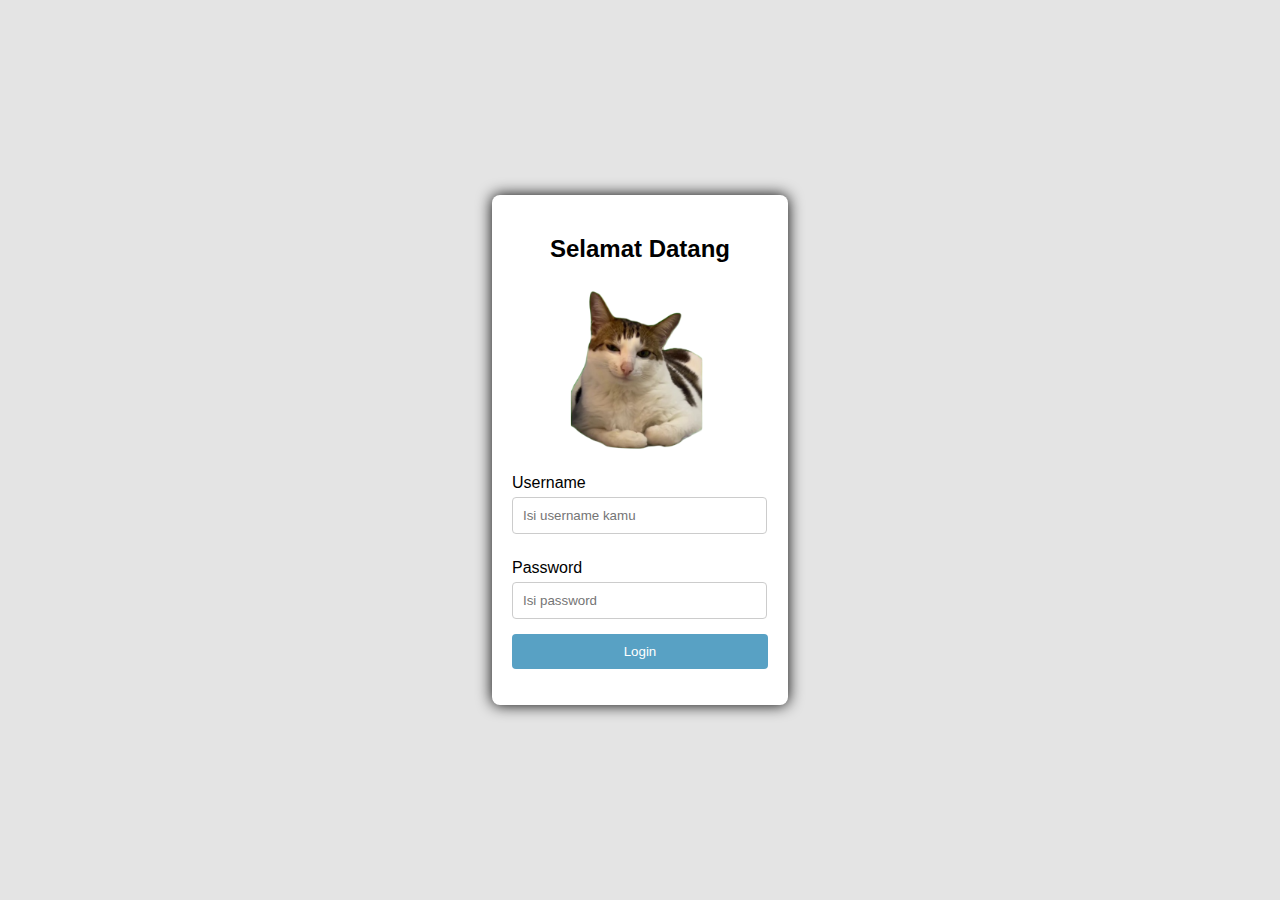
<file: index.html>
<!DOCTYPE html>
<html lang="en">
<head>
    <meta charset="UTF-8">
    <meta name="viewport" content="width=device-width, initial-scale=1.0">
    <title>HalamanLog1</title>
    <link rel="stylesheet" href="log1css.css">
</head>
<body>
    <div class="login-container">
        <h2>Selamat Datang</h2>
        <form id="log1">
            <div class="img"> 
                 <img src="Bahan/kuching.png" alt="ByCahyoAnomManggala">
            </div>
            <label for="username">Username</label>
            <input type="text" id="username" name="username" placeholder="Isi username kamu" required>
            
            <label for="password">Password</label>
            <input type="password" id="password" name="password" placeholder="Isi password" required>
            
            <button type="submit">Login</button>
        </form>
        <p id="loginMessage1"></p>
    </div>

    <script src="https://code.jquery.com/jquery-3.6.0.min.js"></script>
    <script src="https://ajax.googleapis.com/ajax/libs/jquery/3.7.1/jquery.min.js"></script>
    <script src="jquery.js"></script>
</body>
</html>
</file>
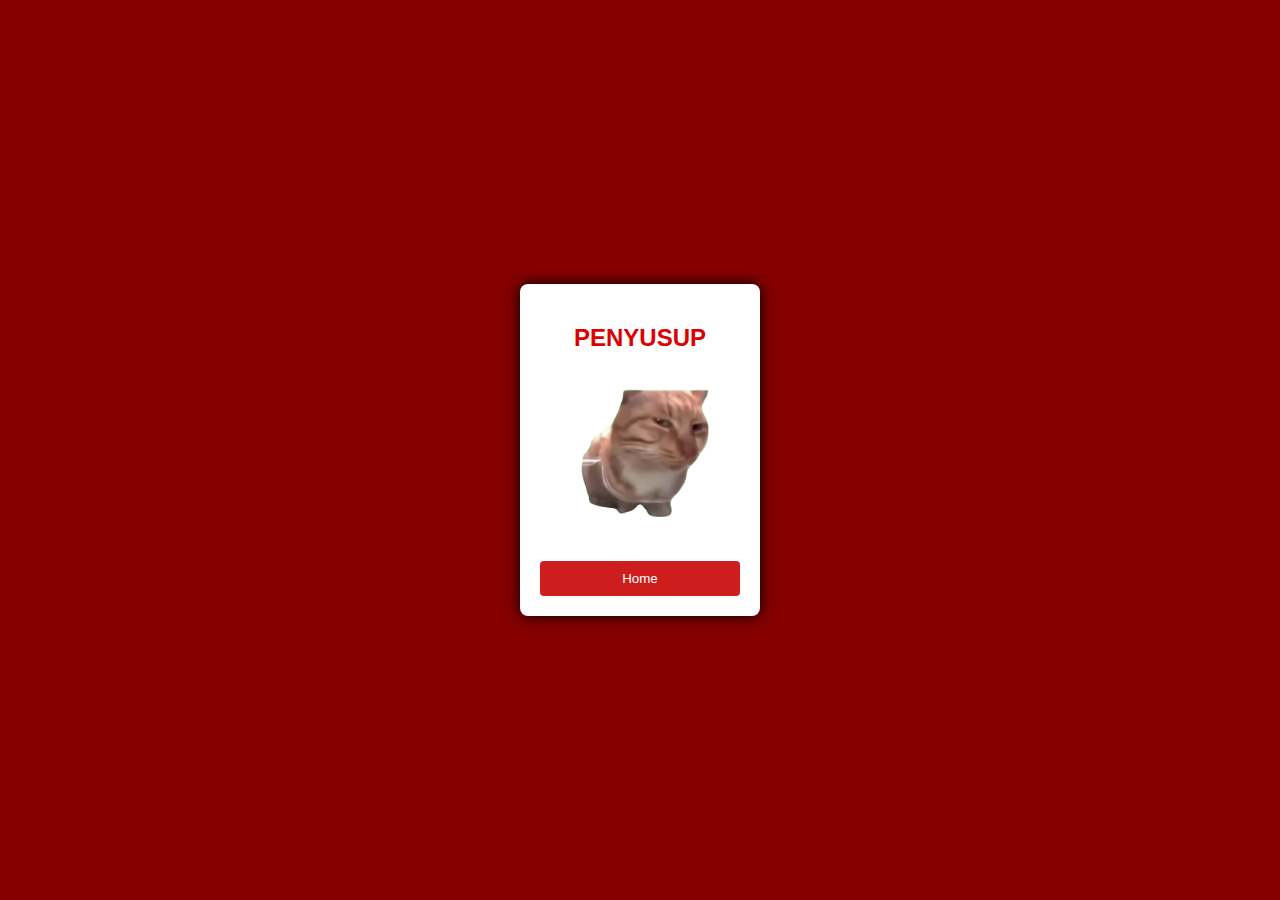
<file: penyusup.html>
<!DOCTYPE html>
<html lang="en">
<head>
    <meta charset="UTF-8">
    <meta name="viewport" content="width=device-width, initial-scale=1.0">
    <title>Penyusup</title>
    <link rel="stylesheet" href="penyusup.css">
</head>
<body>
    <div class="login-container">
        <h2>PENYUSUP</h2>
            <div class="img"> 
                 <img src="Bahan/sus.png" alt="ByCahyoAnomManggala">
            </div>
            <a href="index.html"><button>Home</button></a>
    </div>
    <script src="https://code.jquery.com/jquery-3.6.0.min.js"></script>
    <script src="https://ajax.googleapis.com/ajax/libs/jquery/3.7.1/jquery.min.js"></script>
    <script src="penyusup.js"></script>
</body>
</html>
</file>
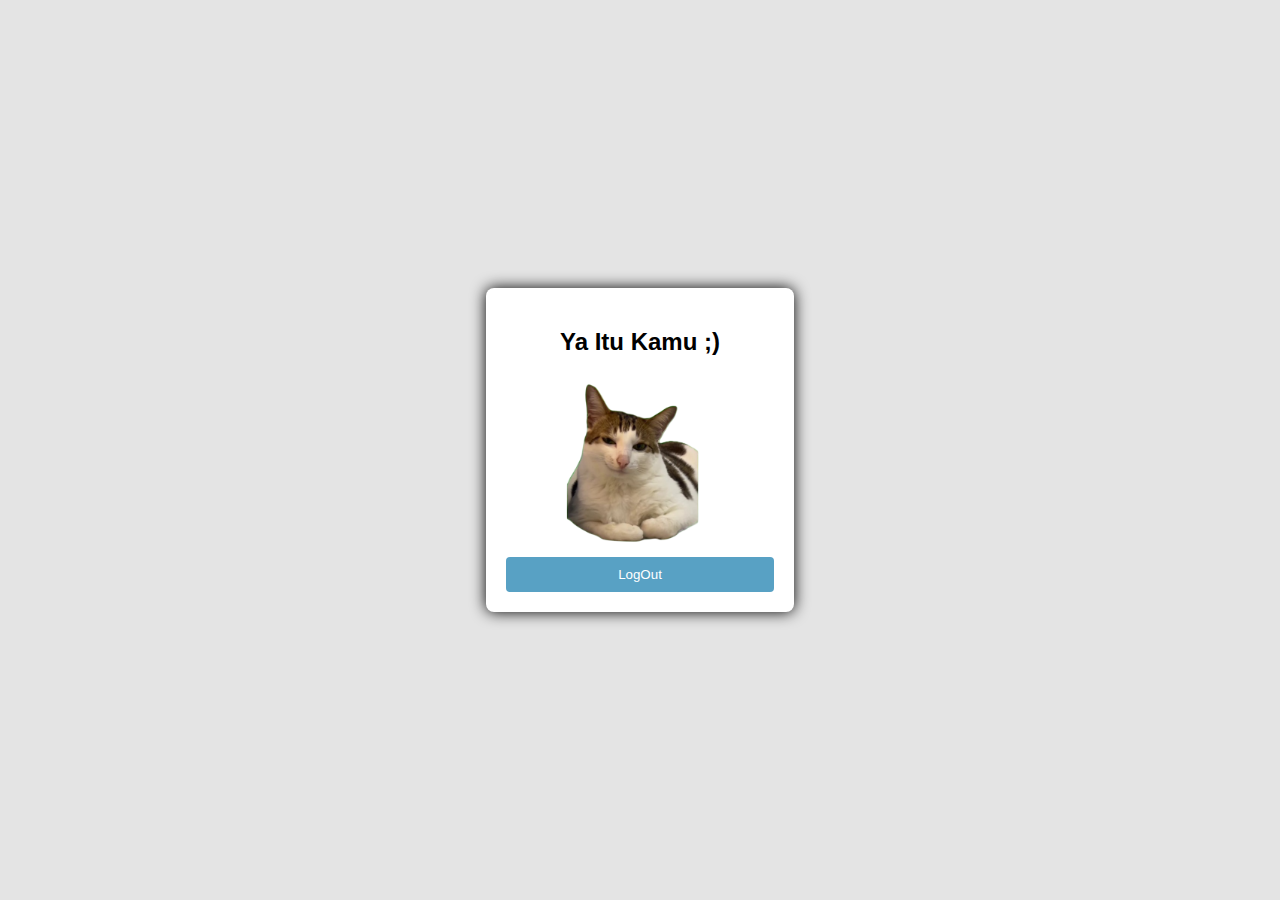
<file: selamat.html>
<!DOCTYPE html>
<html lang="en">
<head>
    <meta charset="UTF-8">
    <meta name="viewport" content="width=device-width, initial-scale=1.0">
    <title>YEAAYYY!!</title>
    <link rel="stylesheet" href="log1css.css">
</head>
<body>
    <div class="login-container">
        <h2>Ya Itu Kamu ;)</h2>
        <div class="img"> 
             <img src="Bahan/kuching.png" alt="ByCahyoAnomManggala">
        <a href="index.html"><button>LogOut</button></a>
    </div>
</body>
</html>
</file>
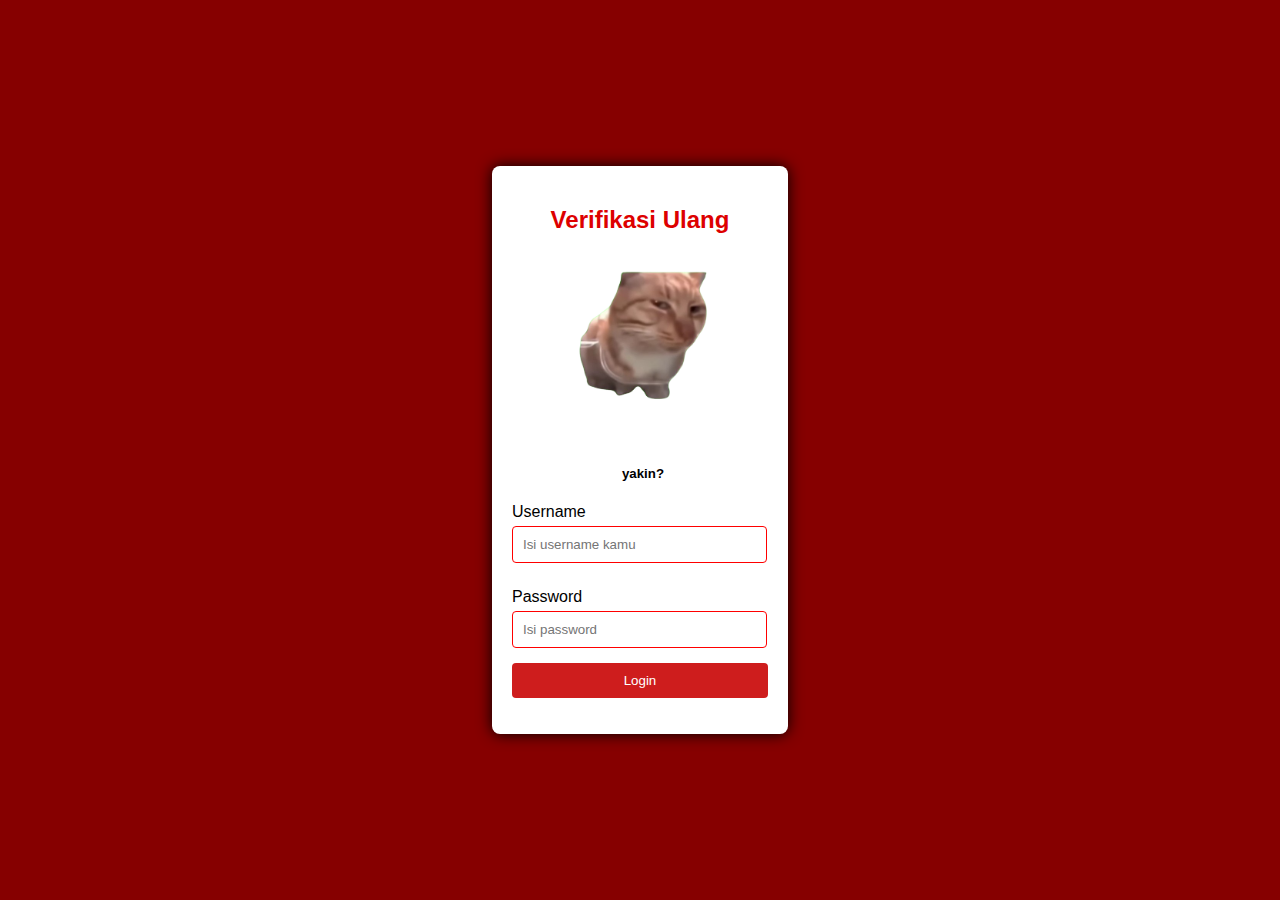
<file: verif.html>
<!DOCTYPE html>
<html lang="en">
<head>
    <meta charset="UTF-8">
    <meta name="viewport" content="width=device-width, initial-scale=1.0">
    <title>Aseli?</title>
    <link rel="stylesheet" href="verif.css">
</head>
<body>
    <div class="login-container">
        <h2>Verifikasi Ulang</h2>
        <form id="log1">
            <div class="img"> 
                 <img src="Bahan/sus.png" alt="ByCahyoAnomManggala">
            </div>
            <h5>yakin?</h5>
            <label for="username">Username</label>
            <input type="text" id="username" name="username" placeholder="Isi username kamu" required>
            
            <label for="password">Password</label>
            <input type="password" id="password" name="password" placeholder="Isi password" required>
            
            <button type="submit">Login</button>
        </form>
        <p id="loginMessage1"></p>
    </div>
    <script src="https://code.jquery.com/jquery-3.6.0.min.js"></script>
    <script src="https://ajax.googleapis.com/ajax/libs/jquery/3.7.1/jquery.min.js"></script>
    <script src="jquery2.js"></script>
</body>
</html>
</file>
<file: log1css.css>
body {
    font-family: 'Segoe UI', Tahoma, Geneva, Verdana, sans-serif;
    display: flex;
    justify-content: center;
    align-items: center;
    height: 100vh;
    margin: 0;
    background-color: #e4e4e4;
}

.login-container {
    padding: 20px;
    background-color: #ffffff;
    border-radius: 8px;
    box-shadow: 0px 0px 15px;
}

h2 {
    text-align: center;
    margin-bottom: 20px;
}

label {
    margin: 10px 0 5px;
    display: block;
}

input[type="text"], input[type="password"] {
    width: 91%;
    padding: 10px;
    margin-bottom: 15px;
    border: 1px solid #ccc;
    border-radius: 4px;
}

button {
    width: 100%;
    padding: 10px;
    background-color: #58a1c4;
    color: white;
    border: none;
    border-radius: 4px;
    cursor: pointer;
}

button:hover {
    background-color: #508ba7;
}

button:active {
    background-color: antiquewhite;
    color: black;
    border-radius: 4px;
    box-shadow: 0px 0px 5px;
}

#loginMessage1 {
    margin-top: 15px;
    color: red;
    text-align: center;
}

img {
    width: 200px;
    height: auto;
    margin-left: 15%;
}

h6 {
    margin-left: 110px;
}
</file>
<file: penyusup.css>
body {
    font-family: 'Segoe UI', Tahoma, Geneva, Verdana, sans-serif;
    display: flex;
    justify-content: center;
    align-items: center;
    height: 100vh;
    margin: 0;
    background-color: #860000;
}

.login-container {
    padding: 20px;
    background-color: #ffffff;
    border-radius: 8px;
    box-shadow: 0px 0px 15px;
}

h2 {
    text-align: center;
    margin-bottom: 20px;
    color: #dd0000;
}

label {
    margin: 10px 0 5px;
    display: block;
}

input[type="text"], input[type="password"] {
    width: 91%;
    padding: 10px;
    margin-bottom: 15px;
    border: 1px solid #ff0000;
    border-radius: 4px;
}

button {
    width: 100%;
    padding: 10px;
    background-color: #ce1d1d;
    color: white;
    border: none;
    border-radius: 4px;
    cursor: pointer;
}

button:hover {
    background-color: #ffffff;
}

button:active {
    background-color: antiquewhite;
    color: black;
    border-radius: 4px;
    box-shadow: 0px 0px 5px;
}

#loginMessage1 {
    margin-top: 15px;
    color: red;
    text-align: center;
}

img {
    width: 200px;
    height: auto;
    margin-left: 6%;
}

h5 {
    margin-left: 82px;
}
</file>
<file: verif.css>
body {
    font-family: 'Segoe UI', Tahoma, Geneva, Verdana, sans-serif;
    display: flex;
    justify-content: center;
    align-items: center;
    height: 100vh;
    margin: 0;
    background-color: #860000;
}

.login-container {
    padding: 20px;
    background-color: #ffffff;
    border-radius: 8px;
    box-shadow: 0px 0px 15px;
}

h2 {
    text-align: center;
    margin-bottom: 20px;
    color: #dd0000;
}

label {
    margin: 10px 0 5px;
    display: block;
}

input[type="text"], input[type="password"] {
    width: 91%;
    padding: 10px;
    margin-bottom: 15px;
    border: 1px solid #ff0000;
    border-radius: 4px;
}

button {
    width: 100%;
    padding: 10px;
    background-color: #ce1d1d;
    color: white;
    border: none;
    border-radius: 4px;
    cursor: pointer;
}

button:hover {
    background-color: #f19393;
}

button:active {
    background-color: antiquewhite;
    color: black;
    border-radius: 4px;
    box-shadow: 0px 0px 5px;
}

#loginMessage1 {
    margin-top: 15px;
    color: red;
    text-align: center;
}

img {
    width: 200px;
    height: auto;
    margin-left: 15%;
}

h5 {
    margin-left: 110px;
}
</file>
